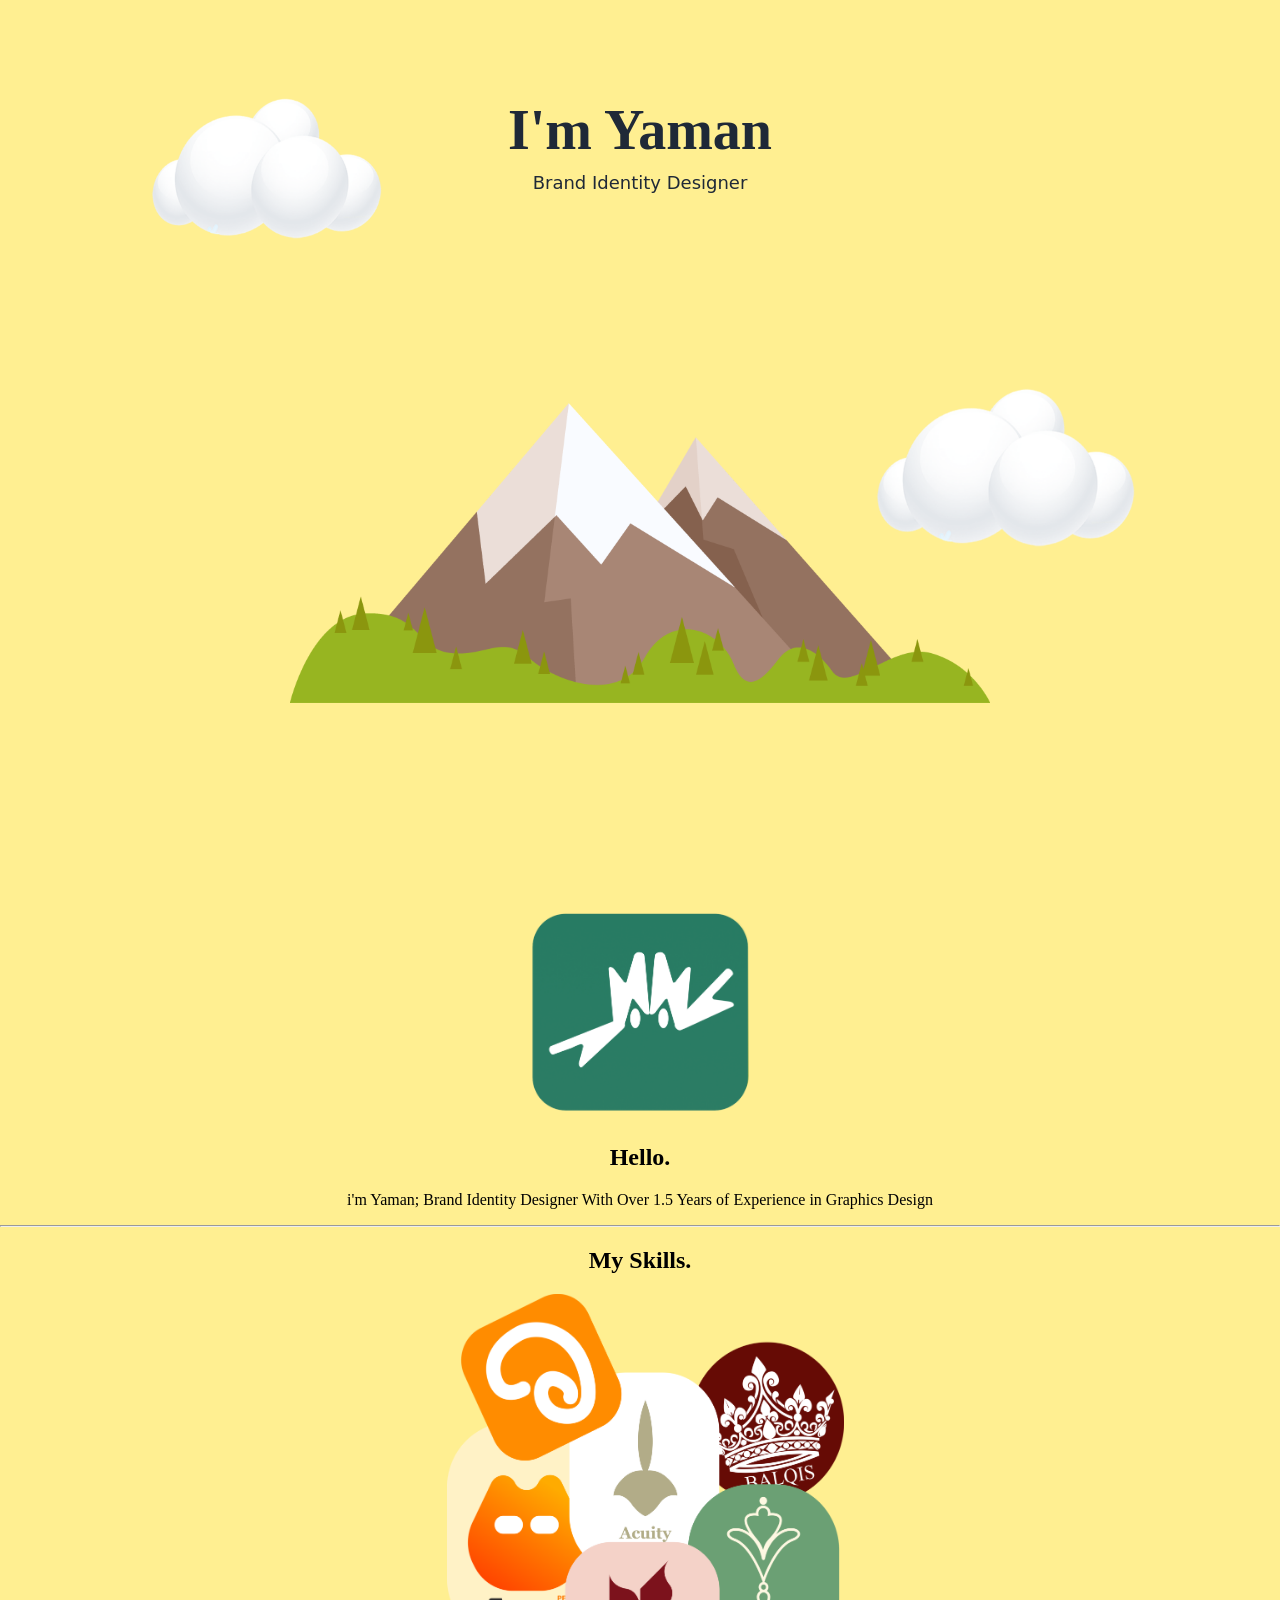
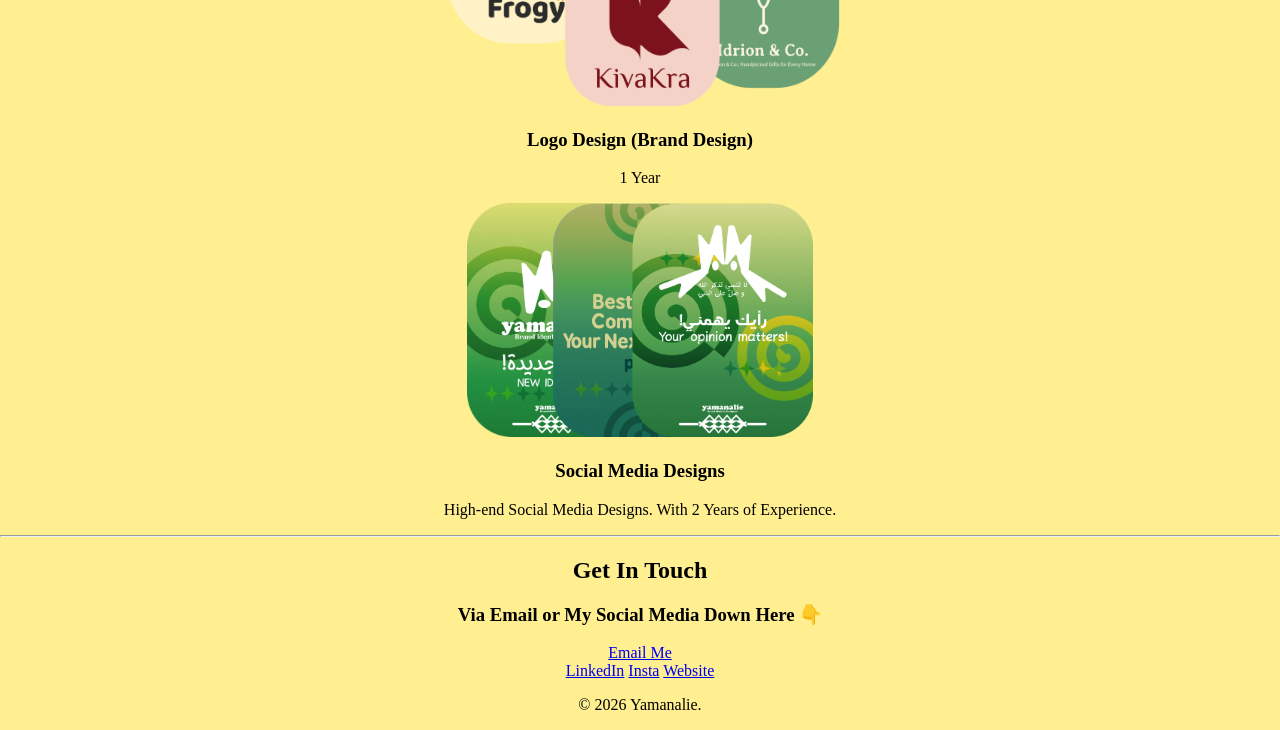
<file: index.html>
<!DOCTYPE html>
<html lang="en">
<head>
    <meta charset="UTF-8">
    <meta name="viewport" content="width=device-width, initial-scale=1.0">
    <title>yamanalie</title>
    <link rel="stylesheet" href="./css/styles.css">
    <link rel="shortcut icon" href="WebIcon.ico" type="image/x-icon">
    <link rel="preconnect" href="https://fonts.googleapis.com">
</head>
<body>
<div class="top-cont">
    <img src="images/cloud.png" class="top-cloud" alt="cloud">
  
     <div class="im-yaman-text">
    <h1>I'm Yaman</h1>
     </div>

    <div class="bid-text">
    <p>Brand Identity Designer</p>
     </div>

    <img src="images/moun.png" class="moun" alt="mountains">
    <img src="images/cloud.png" class="bot-cloud" alt="cloud">
    </div>


    <div class="middle-container">
  <div class="profile">
    <img class="me"src="images/me.png" alt="my image">
    <h2>Hello.</h2>
    <p>i'm Yaman; Brand Identity Designer With Over 1.5 Years of Experience in Graphics Design</p>
  </div>
  <hr>
  <div class="skills">
    <h2>My Skills.</h2>
    <div class="skill-row">
      <img class="logo-image" src="images/Logos.png" alt="my Logos">
      <h3>Logo Design (Brand Design)</h3>
      <p>1 Year</p>
    </div>
    <div class="skill-row">
      <img class="post1" src="images/post1.png" alt="">
      <h3>Social Media Designs</h3>
      <p>High-end Social Media Designs. With 2 Years of Experience.</p>
    </div>
  </div>
  <hr>
  <div class="contact-me">
    <h2>Get In Touch</h2>
    <h3>Via Email or My Social Media Down Here 👇</h3>
    <a class="btn" href="mailto:da3bezz@gmail.com">Email Me</a>
  </div>
</div>


<div class="bottom-container">
  <a class="footer-link" href="https://www.linkedin.com/in/yamanalie">LinkedIn</a>
  <a class="footer-link" href="https://instagram.com/yamanalie">Insta</a>
  <a class="footer-link" href="https://yamanalie.github.io/Test-Website/">Website</a>
  <p>© 2026 Yamanalie.</p>
</div>


</body>
</html>
</file>
<file: css/styles.css>
.top-cont {
  position: relative;
  background-color: #FFEF91;
  padding: 100px 0 0;
  text-align: center;
  overflow: hidden;


}

body {
  background-color: #FFEF91;
  margin: 0;
  text-align: center;
}

.im-yaman-text h1 {
  margin: 0;
  color: #1F2937;
  font-family: "Dancing Script", cursive;
  font-size: 56px;
  font-weight: 600;
  line-height: 1.1;
}

.bid-text p {
  margin: 10px 0 0; 
  color: #1F2937;
  font-family: "Inter", system-ui, -apple-system, Segoe UI, Roboto, Arial, sans-serif;
  font-weight: 500;
  letter-spacing: 0;
  line-height: 1.2;
  font-size: 18px;
}


.moun {
  height: 700px;
  width: auto;
  display: block;
  margin: 10px auto 0;
}


.top-cloud {
  height: 200px;
  width: auto;
  position: absolute;
  left: 10%;
  top: 55px; 
}

.bot-cloud {
  height: 225px;
  width: auto;
  position: absolute;
  right: 10%;
  top: 340px; 
}
.me {
  width: 235px;
  height: 217px;
}
.logo-image {
  height: 412px;
  width: 397px;
  padding-left: 10px;
}
.post1 {
  height: 234px;
  width: 346px; 
}
</file>
